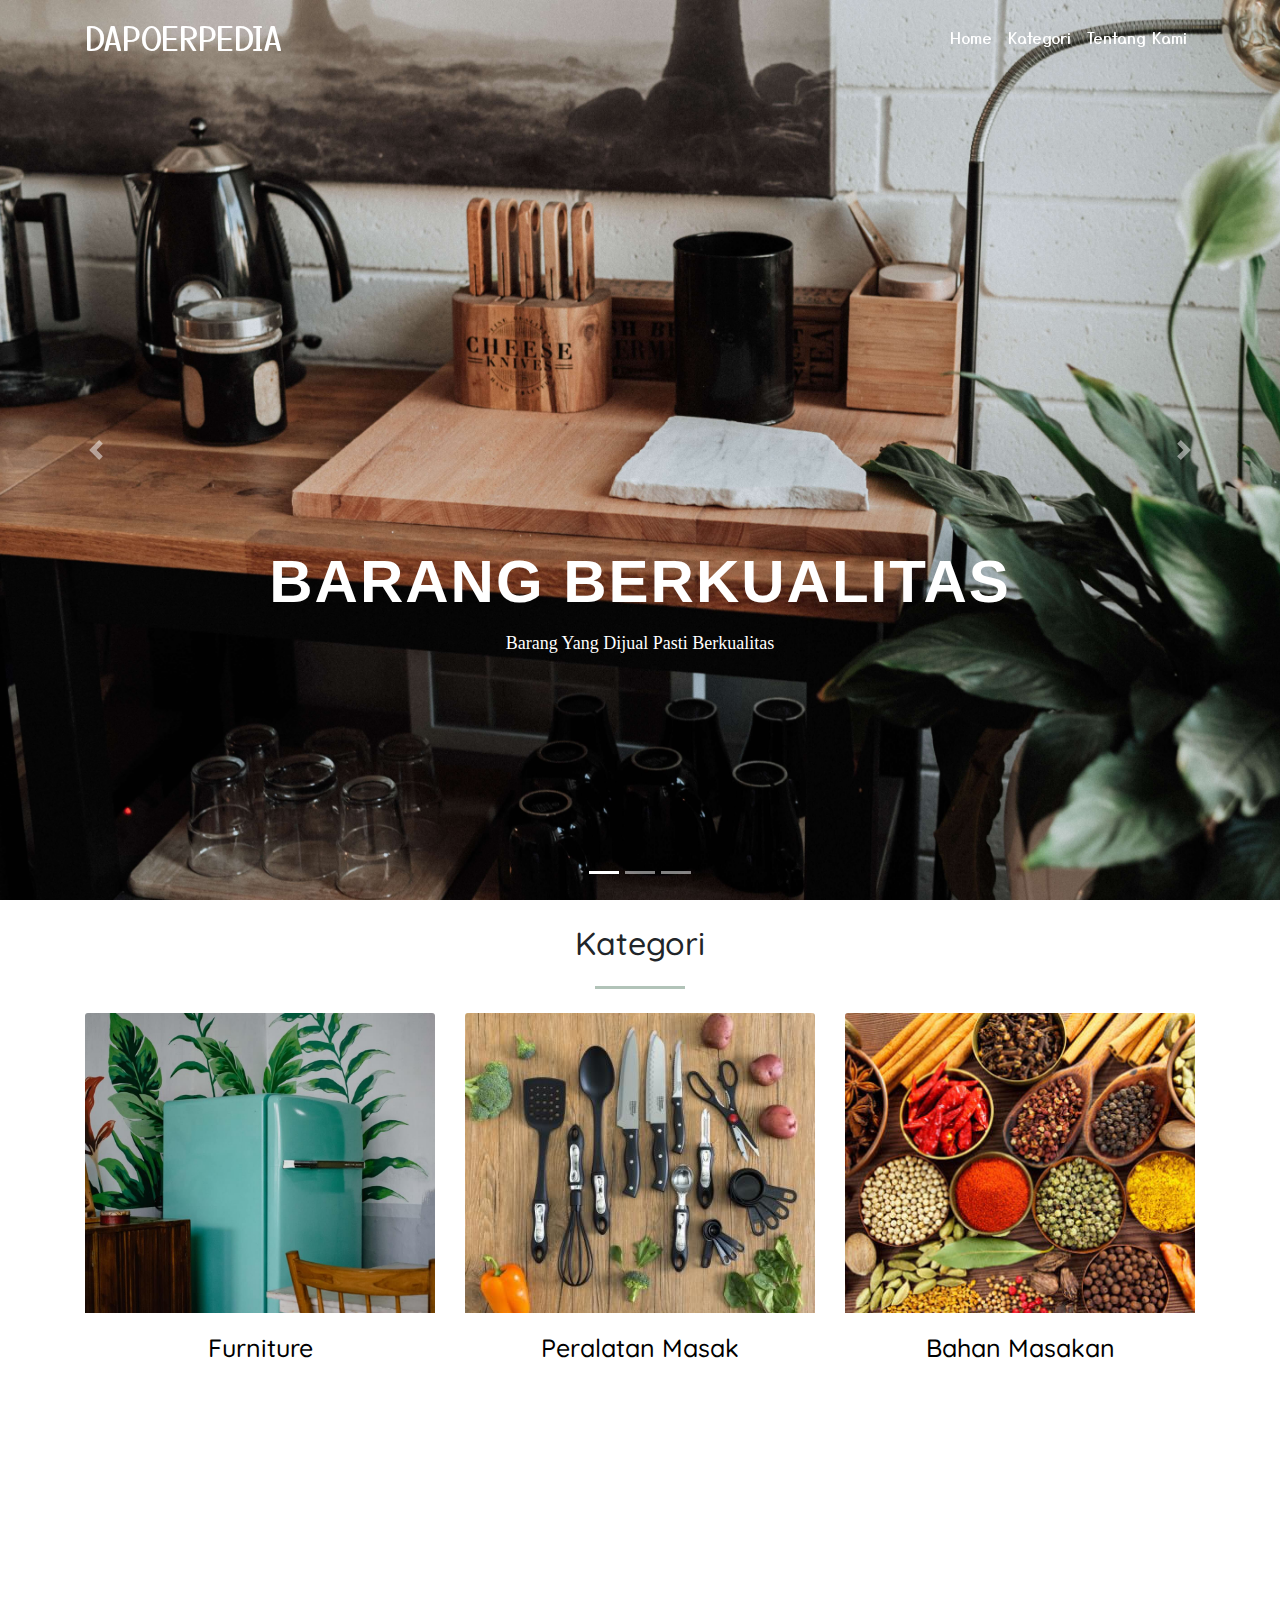
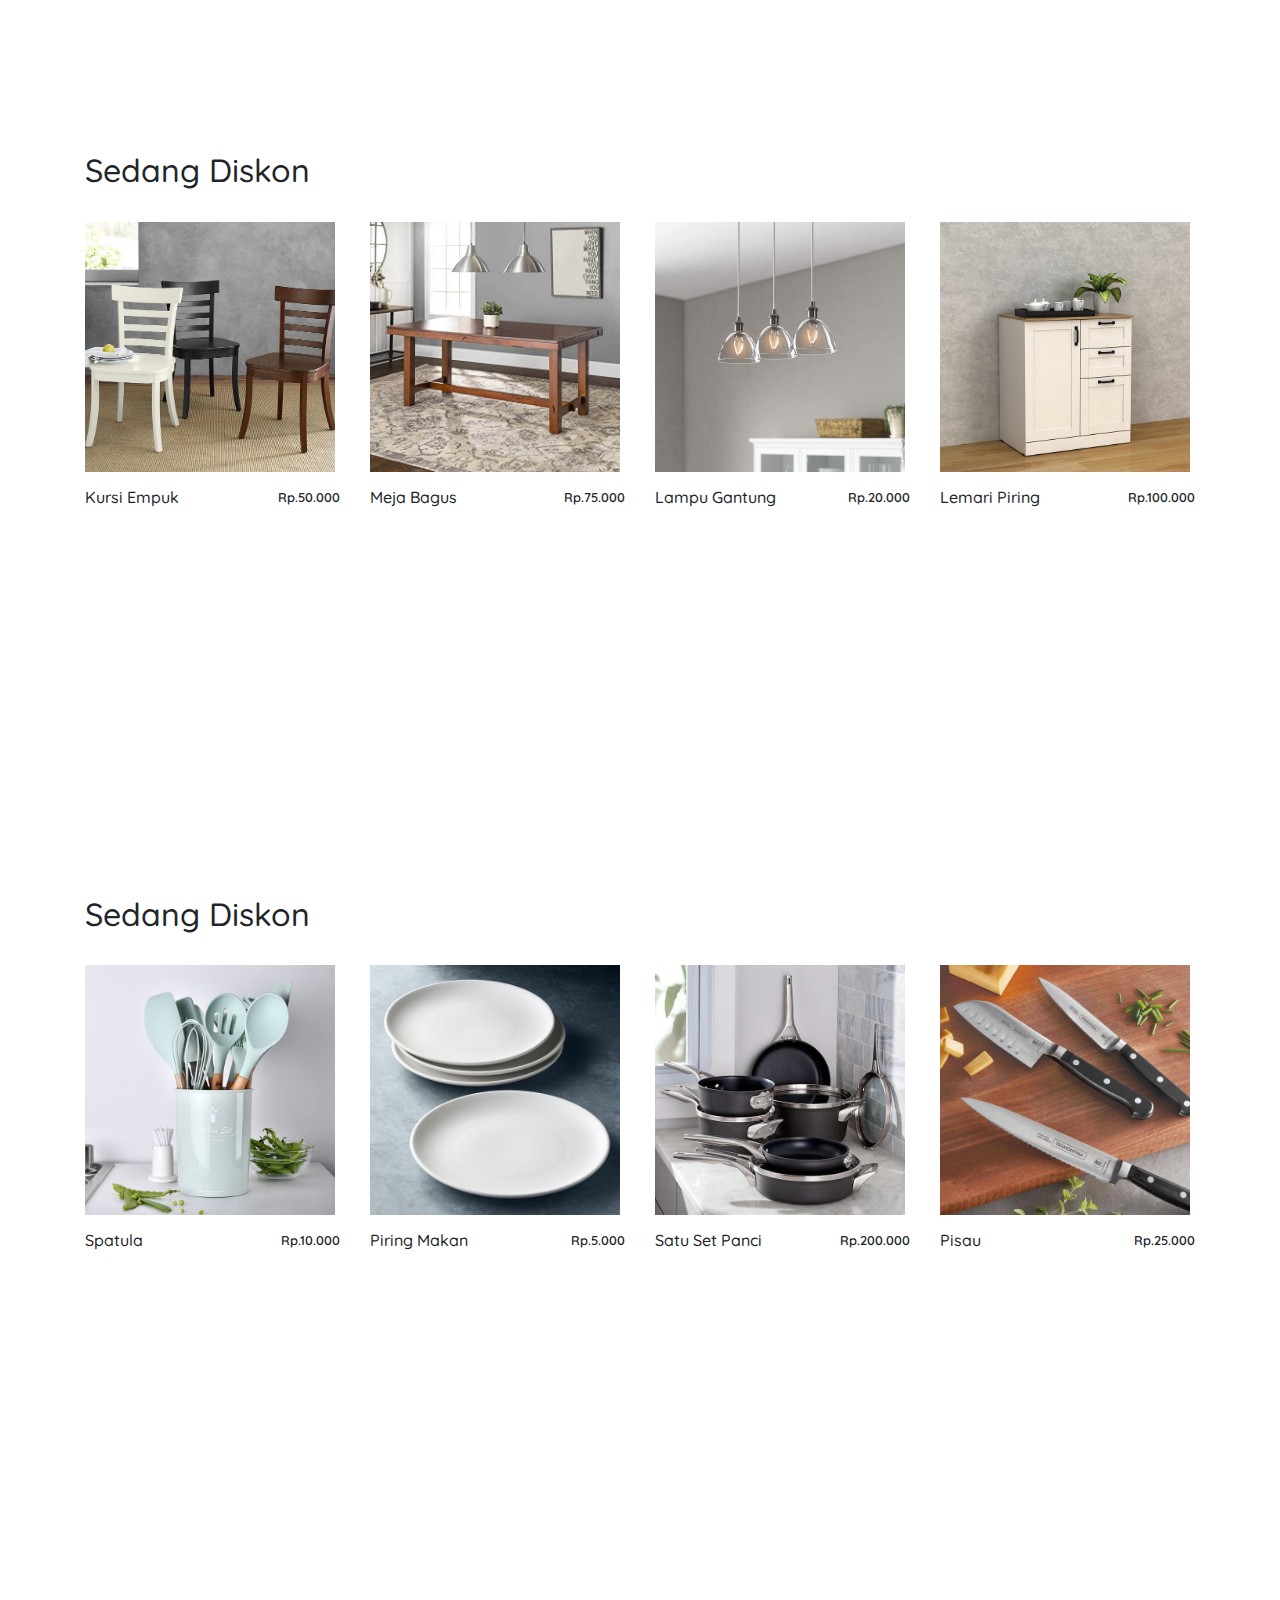
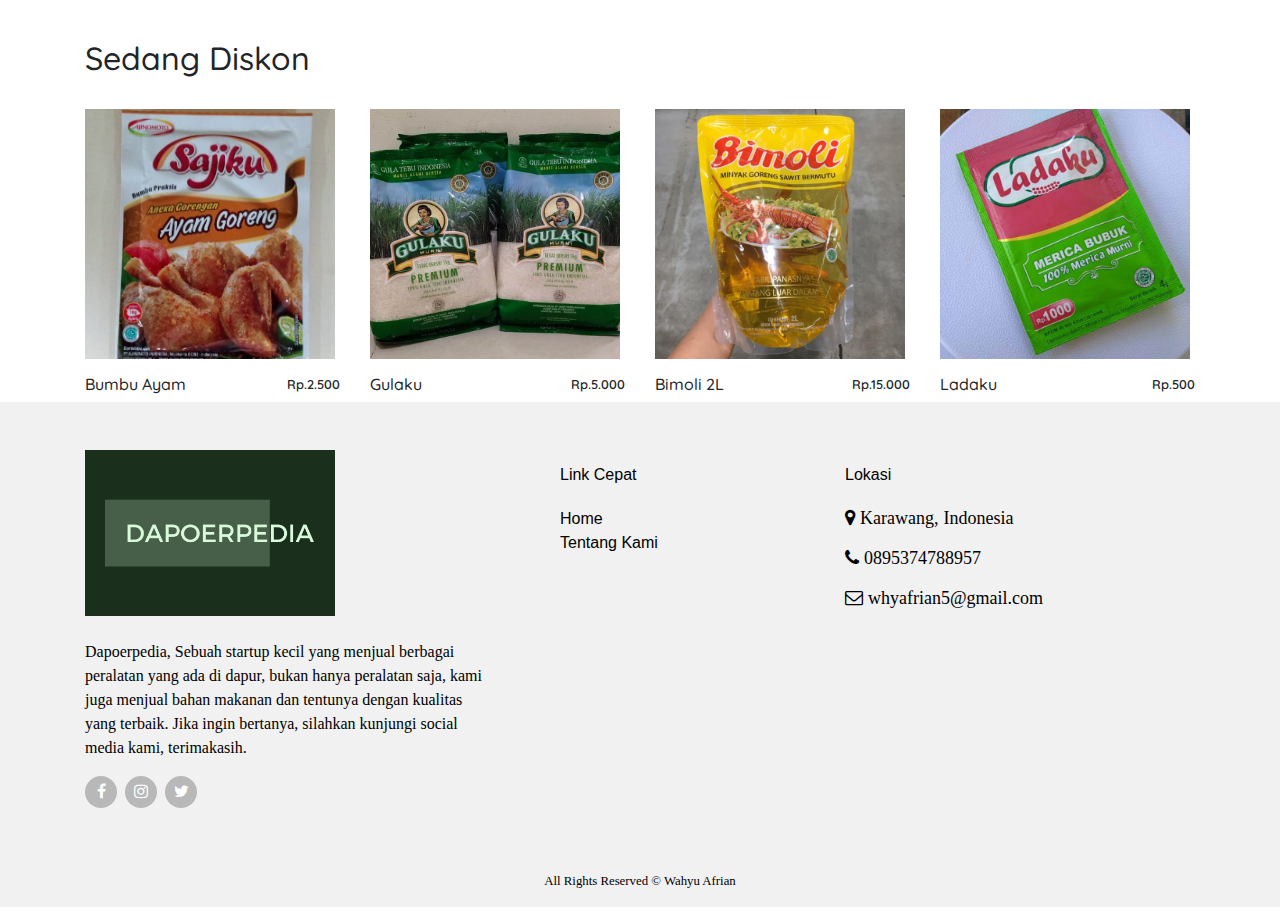
<file: index.html>
<!DOCTYPE html>
<html>

<head>
	<meta charset="UTF-8">
	<meta name="viewport" content="width=device-width, initial-scale=1, shrink-to-fit=no">
	<link rel="stylesheet" href="bootstrap/css/bootstrap.css">
	<link rel="stylesheet" href="bootstrap/js/bootstrap.js">
	<link rel="stylesheet" href="https://stackpath.bootstrapcdn.com/font-awesome/4.7.0/css/font-awesome.min.css">
	<link rel="stylesheet" href="https://cdnjs.cloudflare.com/ajax/libs/animate.css/4.1.1/animate.min.css">
	<link rel="preconnect" href="https://fonts.gstatic.com">
	<link href="https://fonts.googleapis.com/css2?family=Quicksand&family=Yusei+Magic&display=swap" rel="stylesheet">
	<link href="https://fonts.googleapis.com/css2?family=Libre+Franklin&display=swap" rel="stylesheet">
	<link rel="stylesheet" type="text/css" href="style.css">
	<link rel="icon" href="img/logo.png">
	<title>Dapoerpedia.com</title>
</head>

<body>
	<!-- <header>
		<a href="#" class="logo">DAPOERPEDIA</a>
		<ul>
			<li><a href="index.html">Home</a></li>
			<li><a href="#h2k">Kategori</a></li>
			<li><a href="about.html">Tentang Kami</a></li>
		</ul>
	</header> -->

	<!-- navbar -->
	<nav class="navbar fixed-top navbar-expand-lg navbar-light">
		<div class="container">
			<a class="navbar-brand" href="index.html">DAPOERPEDIA</a>
			<!-- <a class="navbar-brand" href="index.html">
				<img src="./img/logo.png" alt="">
			</a> -->
			<button class="navbar-toggler" type="button" data-toggle="collapse" data-target="#navbarNavAltMarkup"
				aria-controls="navbarNavAltMarkup" aria-expanded="false" aria-label="Toggle navigation">
				<span class="navbar-toggler-icon"></span>
			</button>
			<div class="collapse navbar-collapse" id="navbarNavAltMarkup">
				<div class="navbar-nav ml-auto">
					<a class="nav-link" href="index.html">Home</a>
					<a class="nav-link" href="#h2k">Kategori</a>
					<a class="nav-link" href="about.html">Tentang Kami</a>
				</div>
			</div>
		</div>
	</nav>
	<!-- navbar -->

	<div id="carouselExampleCaptions" class="carousel slide" data-ride="carousel">
		<ol class="carousel-indicators">
			<li data-target="#carouselExampleCaptions" data-slide-to="0" class="active"></li>
			<li data-target="#carouselExampleCaptions" data-slide-to="1"></li>
			<li data-target="#carouselExampleCaptions" data-slide-to="2"></li>
		</ol>
		<div class="carousel-inner">
			<div class="carousel-item active">
				<img id="imgcarousel" src="img/c1.jpg" class="d-block w-100" alt="Slide Satu">
				<div class="carousel-caption d-none d-md-block">
					<h5 class="animate__animated animate__bounceInRight" style="animation-delay: 1s;">Barang Berkualitas</h5>
					<p class="animate__animated animate__bounceInLeft" style="animation-delay: 2s;">Barang Yang Dijual Pasti
						Berkualitas</p>
				</div>
			</div>
			<div class="carousel-item">
				<img id="imgcarousel" src="img/c2.jpg" class="d-block w-100" alt="Slide Dua">
				<div class="carousel-caption d-none d-md-block">
					<h5 class="animate__animated animate__fadeInDown" style="animation-delay: 1s">Harga Bersahabat</h5>
					<p class="animate__animated animate__fadeInUp" style="animation-delay: 2s">Barang Yang Dijual Ramah Untuk
						Kantong Anda</p>
				</div>
			</div>
			<div class="carousel-item">
				<img id="imgcarousel" src="img/c3.jpg" class="d-block w-100" alt="Slide Tiga">
				<div class="carousel-caption d-none d-md-block">
					<h5 class="animate__animated animate__zoomIn" style="animation-delay: 1s">Pengiriman Cepat</h5>
					<p class="animate__animated animate__fadeInLeft" style="animation-delay: 2s">Barang Yang Telah Dipesan Akan
						Segera Kami Proses Dan Kirim</p>
				</div>
			</div>
		</div>
		<a class="carousel-control-prev" href="#carouselExampleCaptions" role="button" data-slide="prev">
			<span class="carousel-control-prev-icon" aria-hidden="true"></span>
			<span class="sr-only">Previous</span>
		</a>
		<a class="carousel-control-next" href="#carouselExampleCaptions" role="button" data-slide="next">
			<span class="carousel-control-next-icon" aria-hidden="true"></span>
			<span class="sr-only">Next</span>
		</a>
	</div>
	<br>
	<div class="container">
		<h2 id="h2k" class="text-center">Kategori</h2>
		<hr class="my-4">
		<div class="card-deck">
			<div class="card">
				<img src="img/cat1.jpg" width="300" height="300" class="card-img-top" alt="...">
				<div class="card-body">
					<h5 id="h5k" class="card-title text-center"><a id="linkkategori" href="#hh">Furniture</a></h5>
				</div>
			</div>
			<div class="card">
				<img src="img/cat2.jpg" width="300" height="300" class="card-img-top" alt="...">
				<div class="card-body">
					<h5 id="h5k" class="card-title text-center"><a id="linkkategori" href="#hi">Peralatan Masak</a></h5>
				</div>
			</div>
			<div class="card">
				<img src="img/cat3.jpg" width="300" height="300" class="card-img-top" alt="...">
				<div class="card-body">
					<h5 id="h5k" class="card-title text-center"><a id="linkkategori" href="#hu">Bahan Masakan</a></h5>
				</div>
			</div>
		</div>
	</div>
	<br>
	<div class="jumbotron d-flex align-items-center justify-content-center" id="hh"
		style="background-image: url(img/ulekan.jpg); background-size: cover; background-repeat: no-repeat; height: 300px;">
		<div>
			<h1 class="display-4 text-white">Produk Furniture</h1>
			<p class="lead text-white">Menyediakan Furniture Dengan Kualitas dan Bahan Terbaik</p>
		</div>
	</div>
	<div class="container mb-5">
		<h2 id="seddis">Sedang Diskon</h2>
		<br>
		<div class="row">
			<div class="col-md-3">
				<div class="product-top">
					<img src="img/bar1.jpg" width="250" height="250" alt="">
					<div class="overlay">
						<button type="button" data-toggle="modal" data-target="#produk1" class="btn btn-secondary"><i
								class="fa fa-eye"></i></button>
						<button type="button" class="btn btn-secondary"><i class="fa fa-shopping-cart"></i></button>
					</div>
				</div>
				<div class="product-bottom text-center">
					<h3 id="name">Kursi Empuk</h3>
					<h5 id="name">Rp.50.000</h5>
				</div>
			</div>
			<div class="col-md-3">
				<div class="product-top">
					<img src="img/bar2.jpg" width="250" height="250" alt="">
					<div class="overlay">
						<button type="button" data-toggle="modal" data-target="#produk2" class="btn btn-secondary"><i
								class="fa fa-eye"></i></button>
						<button type="button" class="btn btn-secondary"><i class="fa fa-shopping-cart"></i></button>
					</div>
				</div>
				<div class="product-bottom text-center">
					<h3 id="name">Meja Bagus</h3>
					<h5 id="name">Rp.75.000</h5>
				</div>
			</div>
			<div class="col-md-3">
				<div class="product-top">
					<img src="img/bar3.jpg" width="250" height="250" alt="">
					<div class="overlay">
						<button type="button" data-toggle="modal" data-target="#produk3" class="btn btn-secondary"><i
								class="fa fa-eye"></i></button>
						<button type="button" class="btn btn-secondary"><i class="fa fa-shopping-cart"></i></button>
					</div>
				</div>
				<div class="product-bottom text-center">
					<h3 id="name">Lampu Gantung</h3>
					<h5 id="name">Rp.20.000</h5>
				</div>
			</div>
			<div class="col-md-3">
				<div class="product-top">
					<img src="img/bar4.jpg" width="250" height="250" alt="">
					<div class="overlay">
						<button type="button" data-toggle="modal" data-target="#produk4" class="btn btn-secondary"><i
								class="fa fa-eye"></i></button>
						<button type="button" class="btn btn-secondary"><i class="fa fa-shopping-cart"></i></button>
					</div>
				</div>
				<div class="product-bottom text-center">
					<h3 id="name">Lemari Piring</h3>
					<h5 id="name">Rp.100.000</h5>
				</div>
			</div>
		</div>
	</div>
	<div class="jumbotron d-flex align-items-center justify-content-center" id="hi"
		style="background-image: url(img/panci.jpg); background-size: cover; background-repeat: no-repeat; height: 300px;">
		<div>
			<h1 class="display-4 text-white">Peralatan Masak</h1>
			<p class="lead text-white">Peralatan Memasak Dengan Kualitas dan Harga Terbaik</p>
		</div>
	</div>
	<div class="container mb-5">
		<h2 id="seddis">Sedang Diskon</h2>
		<br>
		<div class="row">
			<div class="col-md-3">
				<div class="product-top">
					<img src="img/am1.jpg" width="250" height="250" alt="">
					<div class="overlay">
						<button type="button" data-toggle="modal" data-target="#produk5" class="btn btn-secondary"><i
								class="fa fa-eye"></i></button>
						<button type="button" class="btn btn-secondary"><i class="fa fa-shopping-cart"></i></button>
					</div>
				</div>
				<div class="product-bottom text-center">
					<h3 id="name">Spatula</h3>
					<h5 id="name">Rp.10.000</h5>
				</div>
			</div>
			<div class="col-md-3">
				<div class="product-top">
					<img src="img/am2.jpg" width="250" height="250" alt="">
					<div class="overlay">
						<button type="button" data-toggle="modal" data-target="#produk6" class="btn btn-secondary"><i
								class="fa fa-eye"></i></button>
						<button type="button" class="btn btn-secondary"><i class="fa fa-shopping-cart"></i></button>
					</div>
				</div>
				<div class="product-bottom text-center">
					<h3 id="name">Piring Makan</h3>
					<h5 id="name">Rp.5.000</h5>
				</div>
			</div>
			<div class="col-md-3">
				<div class="product-top">
					<img src="img/am3.jpg" width="250" height="250" alt="">
					<div class="overlay">
						<button type="button" data-toggle="modal" data-target="#produk7" class="btn btn-secondary"><i
								class="fa fa-eye"></i></button>
						<button type="button" class="btn btn-secondary"><i class="fa fa-shopping-cart"></i></button>
					</div>
				</div>
				<div class="product-bottom text-center">
					<h3 id="name">Satu Set Panci</h3>
					<h5 id="name">Rp.200.000</h5>
				</div>
			</div>
			<div class="col-md-3">
				<div class="product-top">
					<img src="img/am4.jpg" width="250" height="250" alt="">
					<div class="overlay">
						<button type="button" data-toggle="modal" data-target="#produk8" class="btn btn-secondary"><i
								class="fa fa-eye"></i></button>
						<button type="button" class="btn btn-secondary"><i class="fa fa-shopping-cart"></i></button>
					</div>
				</div>
				<div class="product-bottom text-center">
					<h3 id="name">Pisau</h3>
					<h5 id="name">Rp.25.000</h5>
				</div>
			</div>
		</div>
	</div>
	<div class="jumbotron d-flex align-items-center justify-content-center" id="hu"
		style="background-image: url(img/bumbu.jpg); background-size: cover; background-repeat: no-repeat; height: 300px;">
		<div>
			<h1 class="display-4 text-white">Bahan Masakan</h1>
			<p class="lead text-white">Menyediakan Hampir Seluruh Bahan Masakan Dari Seluruh Indonesia</p>
		</div>
	</div>
	<div class="container">
		<h2 id="seddis">Sedang Diskon</h2>
		<br>
		<div class="row">
			<div class="col-md-3">
				<div class="product-top">
					<img src="img/bm1.jpg" width="250" height="250" alt="">
					<div class="overlay">
						<button type="button" data-toggle="modal" data-target="#produk9" class="btn btn-secondary"><i
								class="fa fa-eye"></i></button>
						<button type="button" class="btn btn-secondary"><i class="fa fa-shopping-cart"></i></button>
					</div>
				</div>
				<div class="product-bottom text-center">
					<h3 id="name">Bumbu Ayam</h3>
					<h5 id="name">Rp.2.500</h5>
				</div>
			</div>
			<div class="col-md-3">
				<div class="product-top">
					<img src="img/bm2.jpg" width="250" height="250" alt="">
					<div class="overlay">
						<button type="button" data-toggle="modal" data-target="#produk10" class="btn btn-secondary"><i
								class="fa fa-eye"></i></button>
						<button type="button" class="btn btn-secondary"><i class="fa fa-shopping-cart"></i></button>
					</div>
				</div>
				<div class="product-bottom text-center">
					<h3 id="name">Gulaku</h3>
					<h5 id="name">Rp.5.000</h5>
				</div>
			</div>
			<div class="col-md-3">
				<div class="product-top">
					<img src="img/bm3.jpg" width="250" height="250" alt="">
					<div class="overlay">
						<button type="button" data-toggle="modal" data-target="#produk11" class="btn btn-secondary"><i
								class="fa fa-eye"></i></button>
						<button type="button" class="btn btn-secondary"><i class="fa fa-shopping-cart"></i></button>
					</div>
				</div>
				<div class="product-bottom text-center">
					<h3 id="name">Bimoli 2L</h3>
					<h5 id="name">Rp.15.000</h5>
				</div>
			</div>
			<div class="col-md-3">
				<div class="product-top">
					<img src="img/bm4.jpg" width="250" height="250" alt="">
					<div class="overlay">
						<button type="button" data-toggle="modal" data-target="#produk12" class="btn btn-secondary"><i
								class="fa fa-eye"></i></button>
						<button type="button" class="btn btn-secondary"><i class="fa fa-shopping-cart"></i></button>
					</div>
				</div>
				<div class="product-bottom text-center">
					<h3 id="name">Ladaku</h3>
					<h5 id="name">Rp.500</h5>
				</div>
			</div>
		</div>
	</div>
	<div class="modal animate__animated animate__bounceInDown" id="produk1" tabindex="-1"
		aria-labelledby="exampleModalLabel" aria-hidden="true">
		<div class="modal-dialog modal-lg">
			<div class="modal-content">
				<div class="modal-header">
					<h5 class="modal-title" id="exampleModalLabel">Detail Produk</h5>
					<button type="button" class="close" data-dismiss="modal" aria-label="Close">
						<span aria-hidden="true">&times;</span>
					</button>
				</div>
				<div class="modal-body">
					<div class="row">
						<div class="col-md-6">
							<img src="img/bar1.jpg" width="300" height="300" alt="">
						</div>
						<div class="col-md-6">
							<table class="table table-borderless">
								<tr>
									<th>Nama Produk : </th>
									<td>Kursi</td>
								</tr>
								<tr>
									<th>Merk : </th>
									<td>Ikea</td>
								</tr>
								<tr>
									<th>Harga : </th>
									<td>Rp.50.000</td>
								</tr>
								<tr>
									<th>Rating Produk : </th>
									<td>
										<i class="fa fa-star text-success" aria-hidden="true"></i>
										<i class="fa fa-star text-success" aria-hidden="true"></i>
										<i class="fa fa-star text-success" aria-hidden="true"></i>
										<i class="fa fa-star-half-o text-success" aria-hidden="true"></i>
										<i class="fa fa-star-o text-success" aria-hidden="true"></i>
									</td>
								</tr>
							</table>
						</div>
					</div>
				</div>
				<div class="modal-footer">
					<button type="button" class="btn btn-danger" data-dismiss="modal">Kembali</button>
				</div>
			</div>
		</div>
	</div>
	<div class="modal animate__animated animate__backInUp" id="produk2" tabindex="-1" aria-labelledby="exampleModalLabel"
		aria-hidden="true">
		<div class="modal-dialog modal-lg">
			<div class="modal-content">
				<div class="modal-header">
					<h5 class="modal-title" id="exampleModalLabel">Detail Produk</h5>
					<button type="button" class="close" data-dismiss="modal" aria-label="Close">
						<span aria-hidden="true">&times;</span>
					</button>
				</div>
				<div class="modal-body">
					<div class="row">
						<div class="col-md-6">
							<img src="img/bar2.jpg" width="300" height="300" alt="">
						</div>
						<div class="col-md-6">
							<table class="table table-borderless">
								<tr>
									<th>Nama Produk : </th>
									<td>Meja</td>
								</tr>
								<tr>
									<th>Merk : </th>
									<td>Ikea</td>
								</tr>
								<tr>
									<th>Harga : </th>
									<td>Rp.75.000</td>
								</tr>
								<tr>
									<th>Rating Produk : </th>
									<td>
										<i class="fa fa-star text-success" aria-hidden="true"></i>
										<i class="fa fa-star text-success" aria-hidden="true"></i>
										<i class="fa fa-star text-success" aria-hidden="true"></i>
										<i class="fa fa-star-half-o text-success" aria-hidden="true"></i>
										<i class="fa fa-star-o text-success" aria-hidden="true"></i>
									</td>
								</tr>
							</table>
						</div>
					</div>
				</div>
				<div class="modal-footer">
					<button type="button" class="btn btn-danger" data-dismiss="modal">Kembali</button>
				</div>
			</div>
		</div>
	</div>
	<div class="modal animate__animated animate__bounceInDown" id="produk3" tabindex="-1"
		aria-labelledby="exampleModalLabel" aria-hidden="true">
		<div class="modal-dialog modal-lg">
			<div class="modal-content">
				<div class="modal-header">
					<h5 class="modal-title" id="exampleModalLabel">Detail Produk</h5>
					<button type="button" class="close" data-dismiss="modal" aria-label="Close">
						<span aria-hidden="true">&times;</span>
					</button>
				</div>
				<div class="modal-body">
					<div class="row">
						<div class="col-md-6">
							<img src="img/bar3.jpg" width="300" height="300" alt="">
						</div>
						<div class="col-md-6">
							<table class="table table-borderless">
								<tr>
									<th>Nama Produk : </th>
									<td>Lampu Gantung</td>
								</tr>
								<tr>
									<th>Merk : </th>
									<td>Informa</td>
								</tr>
								<tr>
									<th>Harga : </th>
									<td>Rp.20.000</td>
								</tr>
								<tr>
									<th>Rating Produk : </th>
									<td>
										<i class="fa fa-star text-success" aria-hidden="true"></i>
										<i class="fa fa-star text-success" aria-hidden="true"></i>
										<i class="fa fa-star text-success" aria-hidden="true"></i>
										<i class="fa fa-star text-success" aria-hidden="true"></i>
										<i class="fa fa-star-o text-success" aria-hidden="true"></i>
									</td>
								</tr>
							</table>
						</div>
					</div>
				</div>
				<div class="modal-footer">
					<button type="button" class="btn btn-danger" data-dismiss="modal">Kembali</button>
				</div>
			</div>
		</div>
	</div>
	<div class="modal animate__animated animate__bounceInUp" id="produk4" tabindex="-1"
		aria-labelledby="exampleModalLabel" aria-hidden="true">
		<div class="modal-dialog modal-lg">
			<div class="modal-content">
				<div class="modal-header">
					<h5 class="modal-title" id="exampleModalLabel">Detail Produk</h5>
					<button type="button" class="close" data-dismiss="modal" aria-label="Close">
						<span aria-hidden="true">&times;</span>
					</button>
				</div>
				<div class="modal-body">
					<div class="row">
						<div class="col-md-6">
							<img src="img/bar4.jpg" width="300" height="300" alt="">
						</div>
						<div class="col-md-6">
							<table class="table table-borderless">
								<tr>
									<th>Nama Produk : </th>
									<td>Kursi</td>
								</tr>
								<tr>
									<th>Merk : </th>
									<td>Maspion Group</td>
								</tr>
								<tr>
									<th>Harga : </th>
									<td>Rp.100.000</td>
								</tr>
								<tr>
									<th>Rating Produk : </th>
									<td>
										<i class="fa fa-star text-success" aria-hidden="true"></i>
										<i class="fa fa-star text-success" aria-hidden="true"></i>
										<i class="fa fa-star text-success" aria-hidden="true"></i>
										<i class="fa fa-star text-success" aria-hidden="true"></i>
										<i class="fa fa-star text-success" aria-hidden="true"></i>
									</td>
								</tr>
							</table>
						</div>
					</div>
				</div>
				<div class="modal-footer">
					<button type="button" class="btn btn-danger" data-dismiss="modal">Kembali</button>
				</div>
			</div>
		</div>
	</div>
	<div class="modal animate__animated animate__lightSpeedInLeft" id="produk5" tabindex="-1"
		aria-labelledby="exampleModalLabel" aria-hidden="true">
		<div class="modal-dialog modal-lg">
			<div class="modal-content">
				<div class="modal-header">
					<h5 class="modal-title" id="exampleModalLabel">Detail Produk</h5>
					<button type="button" class="close" data-dismiss="modal" aria-label="Close">
						<span aria-hidden="true">&times;</span>
					</button>
				</div>
				<div class="modal-body">
					<div class="row">
						<div class="col-md-6">
							<img src="img/am1.jpg" width="300" height="300" alt="">
						</div>
						<div class="col-md-6">
							<table class="table table-borderless">
								<tr>
									<th>Nama Produk : </th>
									<td>Spatula</td>
								</tr>
								<tr>
									<th>Merk : </th>
									<td>Informa</td>
								</tr>
								<tr>
									<th>Harga : </th>
									<td>Rp.10.000</td>
								</tr>
								<tr>
									<th>Rating Produk : </th>
									<td>
										<i class="fa fa-star text-success" aria-hidden="true"></i>
										<i class="fa fa-star text-success" aria-hidden="true"></i>
										<i class="fa fa-star text-success" aria-hidden="true"></i>
										<i class="fa fa-star-half-o text-success" aria-hidden="true"></i>
										<i class="fa fa-star-o text-success" aria-hidden="true"></i>
									</td>
								</tr>
							</table>
						</div>
					</div>
				</div>
				<div class="modal-footer">
					<button type="button" class="btn btn-danger" data-dismiss="modal">Kembali</button>
				</div>
			</div>
		</div>
	</div>
	<div class="modal animate__animated animate__lightSpeedInRight" id="produk6" tabindex="-1"
		aria-labelledby="exampleModalLabel" aria-hidden="true">
		<div class="modal-dialog modal-lg">
			<div class="modal-content">
				<div class="modal-header">
					<h5 class="modal-title" id="exampleModalLabel">Detail Produk</h5>
					<button type="button" class="close" data-dismiss="modal" aria-label="Close">
						<span aria-hidden="true">&times;</span>
					</button>
				</div>
				<div class="modal-body">
					<div class="row">
						<div class="col-md-6">
							<img src="img/am2.jpg" width="300" height="300" alt="">
						</div>
						<div class="col-md-6">
							<table class="table table-borderless">
								<tr>
									<th>Nama Produk : </th>
									<td>Piring</td>
								</tr>
								<tr>
									<th>Merk : </th>
									<td>Informa</td>
								</tr>
								<tr>
									<th>Harga : </th>
									<td>Rp.5.000</td>
								</tr>
								<tr>
									<th>Rating Produk : </th>
									<td>
										<i class="fa fa-star text-success" aria-hidden="true"></i>
										<i class="fa fa-star text-success" aria-hidden="true"></i>
										<i class="fa fa-star text-success" aria-hidden="true"></i>
										<i class="fa fa-star text-success" aria-hidden="true"></i>
										<i class="fa fa-star-o text-success" aria-hidden="true"></i>
									</td>
								</tr>
							</table>
						</div>
					</div>
				</div>
				<div class="modal-footer">
					<button type="button" class="btn btn-danger" data-dismiss="modal">Kembali</button>
				</div>
			</div>
		</div>
	</div>
	<div class="modal animate__animated animate__rotateInDownLeft" id="produk7" tabindex="-1"
		aria-labelledby="exampleModalLabel" aria-hidden="true">
		<div class="modal-dialog modal-lg">
			<div class="modal-content">
				<div class="modal-header">
					<h5 class="modal-title" id="exampleModalLabel">Detail Produk</h5>
					<button type="button" class="close" data-dismiss="modal" aria-label="Close">
						<span aria-hidden="true">&times;</span>
					</button>
				</div>
				<div class="modal-body">
					<div class="row">
						<div class="col-md-6">
							<img src="img/am3.jpg" width="300" height="300" alt="">
						</div>
						<div class="col-md-6">
							<table class="table table-borderless">
								<tr>
									<th>Nama Produk : </th>
									<td>Panci Set</td>
								</tr>
								<tr>
									<th>Merk : </th>
									<td>Ikea</td>
								</tr>
								<tr>
									<th>Harga : </th>
									<td>Rp.200.000</td>
								</tr>
								<tr>
									<th>Rating Produk : </th>
									<td>
										<i class="fa fa-star text-success" aria-hidden="true"></i>
										<i class="fa fa-star text-success" aria-hidden="true"></i>
										<i class="fa fa-star text-success" aria-hidden="true"></i>
										<i class="fa fa-star text-success" aria-hidden="true"></i>
										<i class="fa fa-star-half-o text-success" aria-hidden="true"></i>
									</td>
								</tr>
							</table>
						</div>
					</div>
				</div>
				<div class="modal-footer">
					<button type="button" class="btn btn-danger" data-dismiss="modal">Kembali</button>
				</div>
			</div>
		</div>
	</div>
	<div class="modal animate__animated animate__rotateInDownRight" id="produk8" tabindex="-1"
		aria-labelledby="exampleModalLabel" aria-hidden="true">
		<div class="modal-dialog modal-lg">
			<div class="modal-content">
				<div class="modal-header">
					<h5 class="modal-title" id="exampleModalLabel">Detail Produk</h5>
					<button type="button" class="close" data-dismiss="modal" aria-label="Close">
						<span aria-hidden="true">&times;</span>
					</button>
				</div>
				<div class="modal-body">
					<div class="row">
						<div class="col-md-6">
							<img src="img/am4.jpg" width="300" height="300" alt="">
						</div>
						<div class="col-md-6">
							<table class="table table-borderless">
								<tr>
									<th>Nama Produk : </th>
									<td>Pisau</td>
								</tr>
								<tr>
									<th>Merk : </th>
									<td>Ikea</td>
								</tr>
								<tr>
									<th>Harga : </th>
									<td>Rp.25.000</td>
								</tr>
								<tr>
									<th>Rating Produk : </th>
									<td>
										<i class="fa fa-star text-success" aria-hidden="true"></i>
										<i class="fa fa-star text-success" aria-hidden="true"></i>
										<i class="fa fa-star text-success" aria-hidden="true"></i>
										<i class="fa fa-star-half-o text-success" aria-hidden="true"></i>
										<i class="fa fa-star-o text-success" aria-hidden="true"></i>
									</td>
								</tr>
							</table>
						</div>
					</div>
				</div>
				<div class="modal-footer">
					<button type="button" class="btn btn-danger" data-dismiss="modal">Kembali</button>
				</div>
			</div>
		</div>
	</div>
	<div class="modal animate__animated animate__jackInTheBox" id="produk9" tabindex="-1"
		aria-labelledby="exampleModalLabel" aria-hidden="true">
		<div class="modal-dialog modal-lg">
			<div class="modal-content">
				<div class="modal-header">
					<h5 class="modal-title" id="exampleModalLabel">Detail Produk</h5>
					<button type="button" class="close" data-dismiss="modal" aria-label="Close">
						<span aria-hidden="true">&times;</span>
					</button>
				</div>
				<div class="modal-body">
					<div class="row">
						<div class="col-md-6">
							<img src="img/bm1.jpg" width="300" height="300" alt="">
						</div>
						<div class="col-md-6">
							<table class="table table-borderless">
								<tr>
									<th>Nama Produk : </th>
									<td>Bumbu Ayam</td>
								</tr>
								<tr>
									<th>Merk : </th>
									<td>Sajiku</td>
								</tr>
								<tr>
									<th>Harga : </th>
									<td>Rp.2.500</td>
								</tr>
								<tr>
									<th>Rating Produk : </th>
									<td>
										<i class="fa fa-star text-success" aria-hidden="true"></i>
										<i class="fa fa-star text-success" aria-hidden="true"></i>
										<i class="fa fa-star text-success" aria-hidden="true"></i>
										<i class="fa fa-star-o text-success" aria-hidden="true"></i>
										<i class="fa fa-star-o text-success" aria-hidden="true"></i>
									</td>
								</tr>
							</table>
						</div>
					</div>
				</div>
				<div class="modal-footer">
					<button type="button" class="btn btn-danger" data-dismiss="modal">Kembali</button>
				</div>
			</div>
		</div>
	</div>
	<div class="modal animate__animated animate__jackInTheBox" id="produk10" tabindex="-1"
		aria-labelledby="exampleModalLabel" aria-hidden="true">
		<div class="modal-dialog modal-lg">
			<div class="modal-content">
				<div class="modal-header">
					<h5 class="modal-title" id="exampleModalLabel">Detail Produk</h5>
					<button type="button" class="close" data-dismiss="modal" aria-label="Close">
						<span aria-hidden="true">&times;</span>
					</button>
				</div>
				<div class="modal-body">
					<div class="row">
						<div class="col-md-6">
							<img src="img/bm2.jpg" width="300" height="300" alt="">
						</div>
						<div class="col-md-6">
							<table class="table table-borderless">
								<tr>
									<th>Nama Produk : </th>
									<td>Gula</td>
								</tr>
								<tr>
									<th>Merk : </th>
									<td>Gulaku</td>
								</tr>
								<tr>
									<th>Harga : </th>
									<td>Rp.15.000</td>
								</tr>
								<tr>
									<th>Rating Produk : </th>
									<td>
										<i class="fa fa-star text-success" aria-hidden="true"></i>
										<i class="fa fa-star text-success" aria-hidden="true"></i>
										<i class="fa fa-star text-success" aria-hidden="true"></i>
										<i class="fa fa-star-half-o text-success" aria-hidden="true"></i>
										<i class="fa fa-star-o text-success" aria-hidden="true"></i>
									</td>
								</tr>
							</table>
						</div>
					</div>
				</div>
				<div class="modal-footer">
					<button type="button" class="btn btn-danger" data-dismiss="modal">Kembali</button>
				</div>
			</div>
		</div>
	</div>
	<div class="modal animate__animated animate__zoomInDown" id="produk11" tabindex="-1"
		aria-labelledby="exampleModalLabel" aria-hidden="true">
		<div class="modal-dialog modal-lg">
			<div class="modal-content">
				<div class="modal-header">
					<h5 class="modal-title" id="exampleModalLabel">Detail Produk</h5>
					<button type="button" class="close" data-dismiss="modal" aria-label="Close">
						<span aria-hidden="true">&times;</span>
					</button>
				</div>
				<div class="modal-body">
					<div class="row">
						<div class="col-md-6">
							<img src="img/bm3.jpg" width="300" height="300" alt="">
						</div>
						<div class="col-md-6">
							<table class="table table-borderless">
								<tr>
									<th>Nama Produk : </th>
									<td>Minyak</td>
								</tr>
								<tr>
									<th>Merk : </th>
									<td>Bimoli</td>
								</tr>
								<tr>
									<th>Harga : </th>
									<td>Rp.15.000</td>
								</tr>
								<tr>
									<th>Rating Produk : </th>
									<td>
										<i class="fa fa-star text-success" aria-hidden="true"></i>
										<i class="fa fa-star text-success" aria-hidden="true"></i>
										<i class="fa fa-star text-success" aria-hidden="true"></i>
										<i class="fa fa-star-half-o text-success" aria-hidden="true"></i>
										<i class="fa fa-star-o text-success" aria-hidden="true"></i>
									</td>
								</tr>
							</table>
						</div>
					</div>
				</div>
				<div class="modal-footer">
					<button type="button" class="btn btn-danger" data-dismiss="modal">Kembali</button>
				</div>
			</div>
		</div>
	</div>
	<div class="modal animate__animated animate__zoomInUp" id="produk12" tabindex="-1" aria-labelledby="exampleModalLabel"
		aria-hidden="true">
		<div class="modal-dialog modal-lg">
			<div class="modal-content">
				<div class="modal-header">
					<h5 class="modal-title" id="exampleModalLabel">Detail Produk</h5>
					<button type="button" class="close" data-dismiss="modal" aria-label="Close">
						<span aria-hidden="true">&times;</span>
					</button>
				</div>
				<div class="modal-body">
					<div class="row">
						<div class="col-md-6">
							<img src="img/bm4.jpg" width="300" height="300" alt="">
						</div>
						<div class="col-md-6">
							<table class="table table-borderless">
								<tr>
									<th>Nama Produk : </th>
									<td>Lada Bubuk</td>
								</tr>
								<tr>
									<th>Merk : </th>
									<td>Ladaku</td>
								</tr>
								<tr>
									<th>Harga : </th>
									<td>Rp.500</td>
								</tr>
								<tr>
									<th>Rating Produk : </th>
									<td>
										<i class="fa fa-star text-success" aria-hidden="true"></i>
										<i class="fa fa-star text-success" aria-hidden="true"></i>
										<i class="fa fa-star text-success" aria-hidden="true"></i>
										<i class="fa fa-star-half-o text-success" aria-hidden="true"></i>
										<i class="fa fa-star-o text-success" aria-hidden="true"></i>
									</td>
								</tr>
							</table>
						</div>
					</div>
				</div>
				<div class="modal-footer">
					<button type="button" class="btn btn-danger" data-dismiss="modal">Kembali</button>
				</div>
			</div>
		</div>
	</div>
	
	<footer class="footer">
		<div class="mt-5 footer">
			<div class="container">
				<div class="row">
					<div class="col-lg-5 col-xs-12">
						<img src="img/dapoer.png" width="250" alt="">
						<p class="pr-5 mt-4">
							Dapoerpedia, Sebuah startup kecil yang menjual berbagai peralatan yang ada di dapur, bukan hanya peralatan
							saja, kami juga menjual bahan makanan dan tentunya dengan kualitas yang terbaik. Jika ingin bertanya,
							silahkan kunjungi social media kami, terimakasih.
						</p>
						<ul class="social">
							<li><a href="#"><i class="fa fa-facebook"></i></a></li>
							<li><a href="#"><i class="fa fa-instagram"></i></a></li>
							<li><a href="#"><i class="fa fa-twitter"></i></a></li>
						</ul>
					</div>
					<div class="col-lg-3 col-xs-12 links">
						<h4 id="h4footer" class="mt-lg-0 mt-sm-3">Link Cepat</h4>
						<ul class="m-0 p-0">
							<li><a href="index.html">Home</a></li>
							<li><a href="about.html">Tentang Kami</a></li>
						</ul>
					</div>
					<div class="col-lg-4 col-xs-12 lokasi">
						<h4 id="h4footer" class="mt-lg-0 mt-sm 4">Lokasi</h4>
						<p><i class="fa fa-map-marker">&nbsp;Karawang, Indonesia</i></p>
						<p><i class="fa fa-phone">&nbsp;0895374788957</i></p>
						<p><i class="fa fa-envelope-o">&nbsp;whyafrian5@gmail.com</i></p>
					</div>
				</div>
				<div class="row mt-5">
					<div class="col copyright text-center">
						<p id="copyright">All Rights Reserved &copy; Wahyu Afrian
						</p>
					</div>
				</div>
			</div>
		</div>
	</footer>
	<!-- <script src="login.js"></script> -->
	<!-- <script type="text/javascript">
		window.addEventListener("scroll", function () {
			var header = document.querySelector("header");
			header.classList.toggle("sticky", window.scrollY > 0);
		})
	</script> -->
	<script src="https://cdnjs.cloudflare.com/ajax/libs/jquery/3.5.1/jquery.min.js"
		integrity="sha512-bLT0Qm9VnAYZDflyKcBaQ2gg0hSYNQrJ8RilYldYQ1FxQYoCLtUjuuRuZo+fjqhx/qtq/1itJ0C2ejDxltZVFg=="
		crossorigin="anonymous"></script>
	<script src="https://code.jquery.com/jquery-3.5.1.slim.min.js"
		integrity="sha384-DfXdz2htPH0lsSSs5nCTpuj/zy4C+OGpamoFVy38MVBnE+IbbVYUew+OrCXaRkfj"
		crossorigin="anonymous"></script>
	<script src="https://cdn.jsdelivr.net/npm/bootstrap@4.5.3/dist/js/bootstrap.bundle.min.js"
		integrity="sha384-ho+j7jyWK8fNQe+A12Hb8AhRq26LrZ/JpcUGGOn+Y7RsweNrtN/tE3MoK7ZeZDyx"
		crossorigin="anonymous"></script>
	<script src="https://unpkg.com/aos@2.3.1/dist/aos.js"></script>

	<!-- custom scripts -->
	<script>
		window.addEventListener('scroll', (e) => {
			const navbar = document.querySelector('.navbar');
			if (window.scrollY > 0) {
				navbar.classList.add('navbar-on-scroll');
			} else {
				navbar.classList.remove('navbar-on-scroll');
			}
		});
	</script>
</body>

</html>
</file>
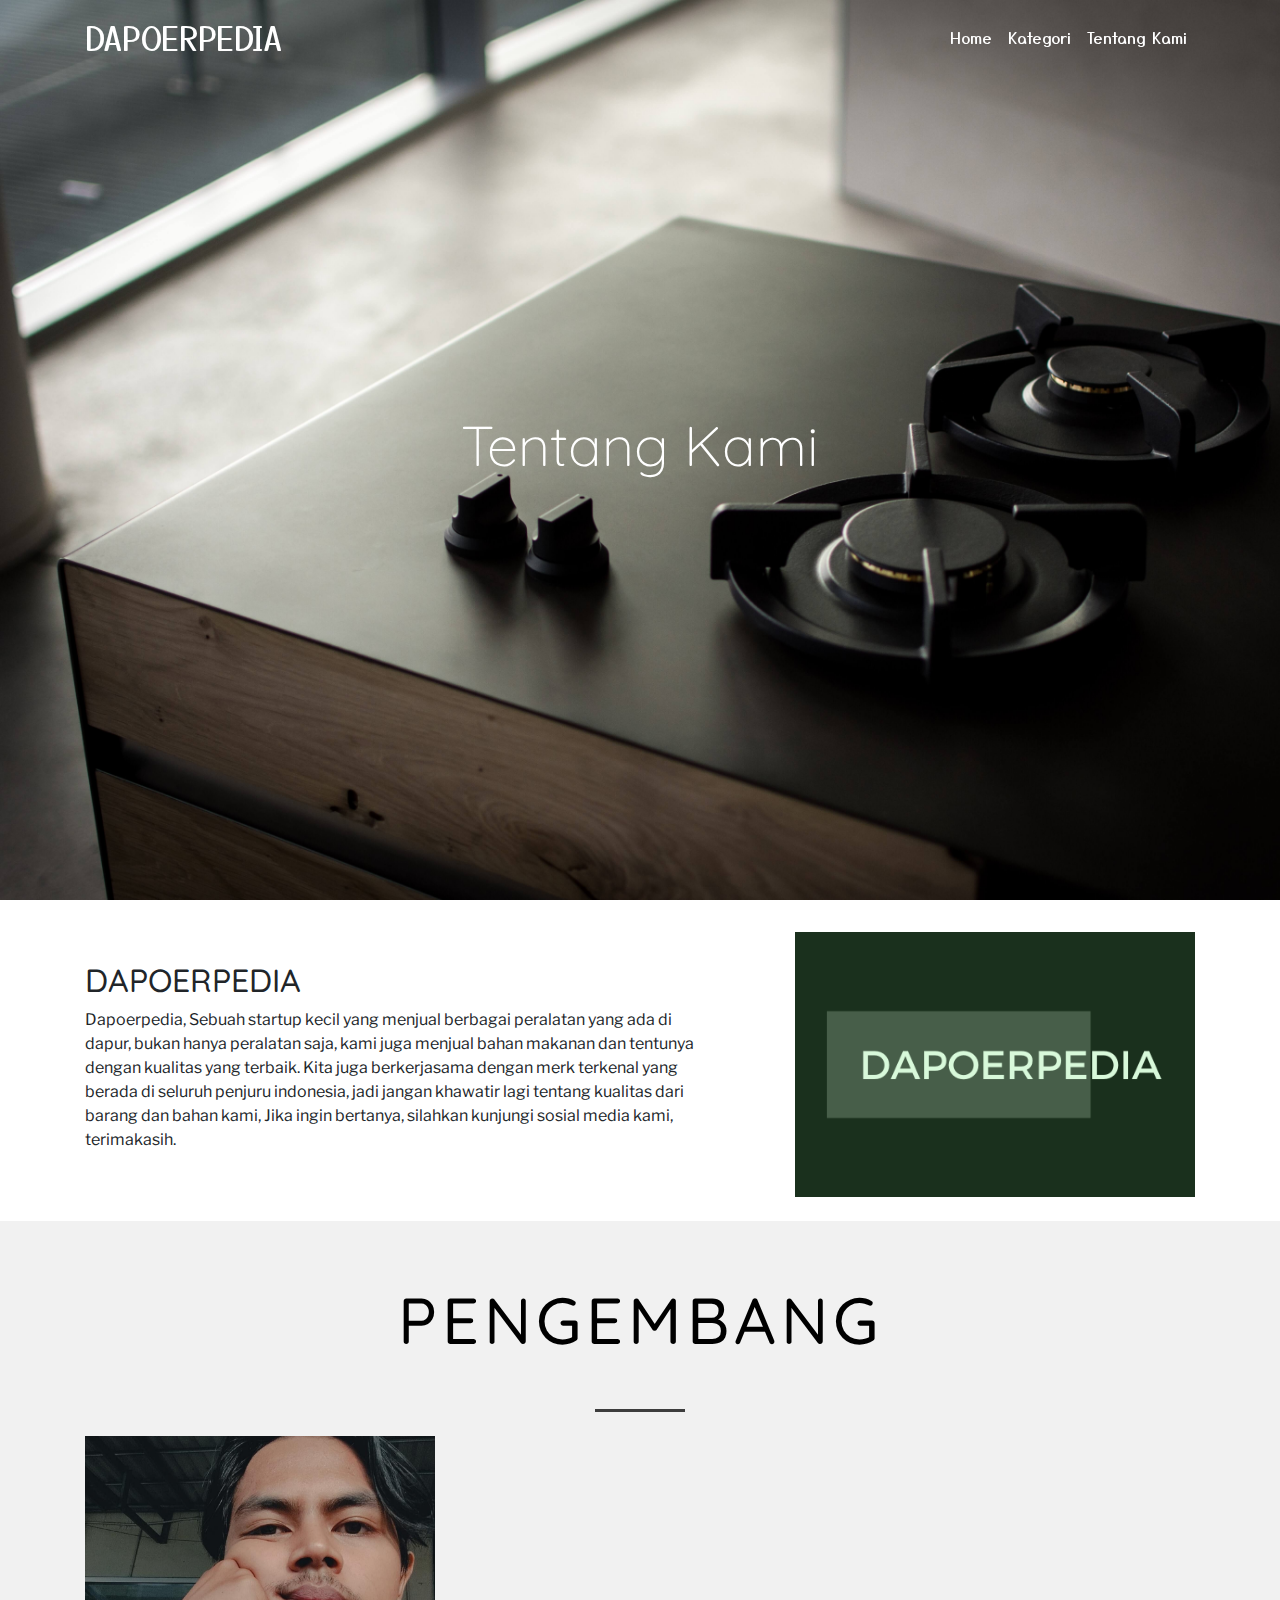
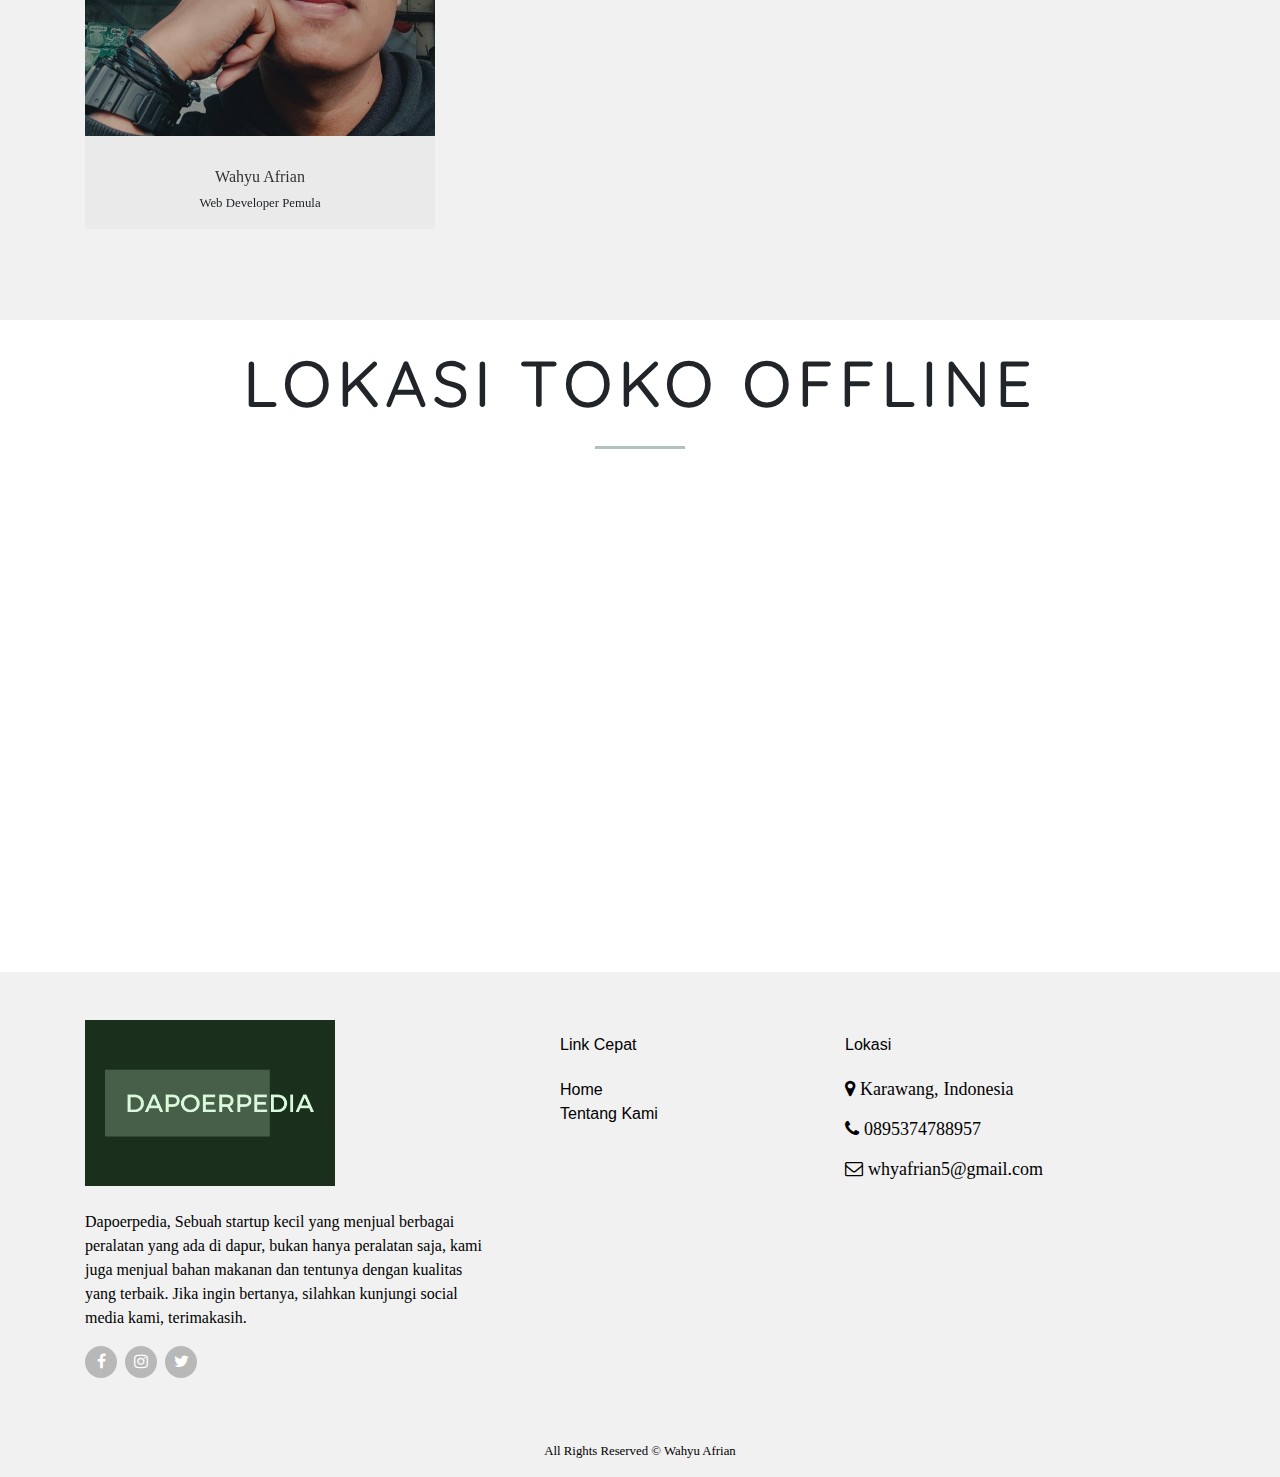
<file: about.html>
<!DOCTYPE html>
<html>

<head>
	<meta charset="UTF-8">
	<meta name="viewport" content="width=device-width, initial-scale=1, shrink-to-fit=no">
	<link rel="stylesheet" href="bootstrap/css/bootstrap.css">
	<link rel="stylesheet" href="bootstrap/js/bootstrap.js">
	<link rel="stylesheet" href="https://stackpath.bootstrapcdn.com/font-awesome/4.7.0/css/font-awesome.min.css">
	<link rel="stylesheet" href="https://cdnjs.cloudflare.com/ajax/libs/animate.css/4.1.1/animate.min.css">
	<link rel="preconnect" href="https://fonts.gstatic.com">
	<link href="https://fonts.googleapis.com/css2?family=Quicksand&family=Yusei+Magic&display=swap" rel="stylesheet">
	<link href="https://fonts.googleapis.com/css2?family=Libre+Franklin&display=swap" rel="stylesheet">
	<link rel="stylesheet" type="text/css" href="style.css">
	<link rel="icon" href="img/logo.png">
	<title>Dapoerpedia.com</title>
</head>

<body>
	<!-- <header>
			<a href="#" class="logo">DAPOERPEDIA</a>
			<ul>
				<li><a href="index.html">Home</a></li>
				<li><a href="about.html">Tentang Kami</a></li>
			</ul>
		</header> -->

	<!-- navbar -->
	<nav class="navbar fixed-top navbar-expand-lg navbar-light">
		<div class="container">
			<a class="navbar-brand" href="index.html">DAPOERPEDIA</a>
			<button class="navbar-toggler" type="button" data-toggle="collapse" data-target="#navbarNavAltMarkup"
				aria-controls="navbarNavAltMarkup" aria-expanded="false" aria-label="Toggle navigation">
				<span class="navbar-toggler-icon"></span>
			</button>
			<div class="collapse navbar-collapse" id="navbarNavAltMarkup">
				<div class="navbar-nav ml-auto">
					<a class="nav-link" href="index.html">Home</a>
					<a class="nav-link" href="#h2k">Kategori</a>
					<a class="nav-link" href="about.html">Tentang Kami</a>
				</div>
			</div>
		</div>
	</nav>
	<!-- navbar -->

	<div class="jumbotron d-flex align-items-center"
		style="background-image: url(img/c4.jpg); background-size: cover; background-repeat: no-repeat;">
		<div class="container">
			<h1 class="display-4 text-white" style="font-family: 'Quicksand', sans-serif;">Tentang Kami</h1>
		</div>
	</div>
	<section id="aboutus">
		<div class="container">
			<div class="row row d-flex align-items-center">
				<div class="col-sm-7">
					<h2 style="font-family: 'Quicksand', sans-serif;">DAPOERPEDIA</h2>
					<p style="font-family: 'Libre Franklin', sans-serif;">Dapoerpedia, Sebuah startup kecil yang menjual berbagai
						peralatan yang ada di dapur, bukan hanya peralatan saja, kami juga menjual bahan makanan dan tentunya dengan
						kualitas yang terbaik. Kita juga berkerjasama dengan merk terkenal yang berada di seluruh penjuru indonesia,
						jadi jangan khawatir lagi tentang kualitas dari barang dan bahan kami, Jika ingin bertanya, silahkan
						kunjungi sosial media kami, terimakasih.</p>
				</div>
				<div class="col-sm-5">
					<div class="img-wrap d-flex justify-content-end">
						<img src="img/dapoer.png" width="400">
					</div>
				</div>
			</div>
		</div>
	</section>
	<br>
	<section class="team">
		<div class="container">
			<h3 class="section-heading">Pengembang</h3>
			<hr class="my-4" style="border-color: #3d3d3d">
			<div class="row">
				
				<div class="col-xs-12 col-sm-6 col-md-4">
					<div class="team-single">
						<div class="content-area">
							<div class="side-satuu">
								<div class="card" style="background-color: #b1c3b8;">
									<div class="card-body text-center">
										<div class="img-area">
											<img src="img/2.jpg" width="250" height="300" alt="">
										</div>
										<h4 id="h4about1">Wahyu Afrian</h4>
										<p>Web Developer Pemula</p>
									</div>
								</div>
							</div>
							<div class="side-duaa">
								<div class="card" style="background-color: #b1c3b8;">
									<div class="card-body text-center mt-4">
										<h4 id="h4about2">Wahyu Afrian</h4>
										<p>Saya adalah seorang web developer asal Karawang, saya sekarang
											sedang menempuh ilmu di Universitas Pelita Bangsa, saya lahir di Jakarta, 7 April 2000.
											Sekarang saya tinggal di Perumnas Bumi Teluk Jambe Blok R/27.
											Saya anak Ke-3 dari 4 bersaudara. Hobi saya adalah bersepeda dan saya suka sekali dengan kucing.
										</p>
										<ul class="list-inline">
											<li class="list-inline-item">
												<a href="https://www.instagram.com/why_afrian78/" class="icon" target="_blank">
													<i class="fa fa-instagram"></i>
												</a>
											</li>
											<li class="list-inline-item">
												<a href="https://www.facebook.com/whyafrian78" class="icon" target="_blank">
													<i class="fa fa-facebook"></i>
												</a>
											</li>
											<li class="list-inline-item">
												<a href="https://mail.google.com/mail/u/0/?view=cm&tf=1&fs=1&to=whyafrian5@gmail.com" class="icon" target="_blank">
													<i class="fa fa-envelope-o"></i>
												</a>
											</li>
										</ul>
									</div>
								</div>
							</div>
						</div>
					</div>
				</div>
				
			</div>
		</div>
	</section>
	<br>
	<div class="container">
		<h3 id="h3lokasi" class="text-center">Lokasi Toko Offline</h3>
		<hr class="my-4">
		<div class="embed-responsive embed-responsive-21by9">
			<iframe
				src="https://www.google.com/maps/embed?pb=!1m18!1m12!1m3!1d3965.535155414281!2d107.16915499999999!3d-6.324617000000001!2m3!1f0!2f0!3f0!3m2!1i1024!2i768!4f13.1!3m3!1m2!1s0x2e699b0c08ad8d01%3A0x2b18001d1b1371f9!2sUNIVERSITAS%20PELITA%20BANGSA!5e0!3m2!1sid!2sid!4v1714833933595!5m2!1sid!2sid" 
				width="600" height="450" style="border:0;" allowfullscreen="" loading="lazy" referrerpolicy="no-referrer-when-downgrade"></iframe>
		</div>
	</div>
	<br>
	<footer class="footer">
		<div class="mt-5 footer">
			<div class="container">
				<div class="row">
					<div class="col-lg-5 col-xs-12">
						<img src="img/dapoer.png" width="250" alt="">
						<p class="pr-5 mt-4">
							Dapoerpedia, Sebuah startup kecil yang menjual berbagai peralatan yang ada di dapur, bukan hanya peralatan
							saja, kami juga menjual bahan makanan dan tentunya dengan kualitas yang terbaik. Jika ingin bertanya,
							silahkan kunjungi social media kami, terimakasih.
						</p>
						<ul class="social">
							<li><a href="#"><i class="fa fa-facebook"></i></a></li>
							<li><a href="#"><i class="fa fa-instagram"></i></a></li>
							<li><a href="#"><i class="fa fa-twitter"></i></a></li>
						</ul>
					</div>
					<div class="col-lg-3 col-xs-12 links">
						<h4 id="h4footer" class="mt-lg-0 mt-sm-3">Link Cepat</h4>
						<ul class="m-0 p-0">
							<li><a href="index.html">Home</a></li>
							<li><a href="about.html">Tentang Kami</a></li>
						</ul>
					</div>
					<div class="col-lg-4 col-xs-12 lokasi">
						<h4 id="h4footer" class="mt-lg-0 mt-sm 4">Lokasi</h4>
						<p><i class="fa fa-map-marker">&nbsp;Karawang, Indonesia</i></p>
						<p><i class="fa fa-phone">&nbsp;0895374788957</i></p>
						<p><i class="fa fa-envelope-o">&nbsp;whyafrian5@gmail.com</i></p>
					</div>
				</div>
				<div class="row mt-5">
					<div class="col copyright text-center">
						<p id="copyright">All Rights Reserved &copy; Wahyu Afrian
						</p>
					</div>
				</div>
			</div>
		</div>
	</footer>
	<!-- <script src="login.js"></script> -->
	<!-- <script type="text/javascript">
		window.addEventListener("scroll", function () {
			var header = document.querySelector("header");
			header.classList.toggle("sticky", window.scrollY > 0);
		})
	</script> -->
	<script src="https://cdnjs.cloudflare.com/ajax/libs/jquery/3.5.1/jquery.min.js"></script>
	<script src="https://code.jquery.com/jquery-3.5.1.slim.min.js"
		integrity="sha384-DfXdz2htPH0lsSSs5nCTpuj/zy4C+OGpamoFVy38MVBnE+IbbVYUew+OrCXaRkfj"
		crossorigin="anonymous"></script>
	<script src="https://cdn.jsdelivr.net/npm/bootstrap@4.5.3/dist/js/bootstrap.bundle.min.js"
		integrity="sha384-ho+j7jyWK8fNQe+A12Hb8AhRq26LrZ/JpcUGGOn+Y7RsweNrtN/tE3MoK7ZeZDyx"
		crossorigin="anonymous"></script>
	<script src="https://unpkg.com/aos@2.3.1/dist/aos.js"></script>

	<!-- custom scripts -->
	<script>
		window.addEventListener('scroll', (e) => {
			const navbar = document.querySelector('.navbar');
			if (window.scrollY > 0) {
				navbar.classList.add('navbar-on-scroll');
			} else {
				navbar.classList.remove('navbar-on-scroll');
			}
		});
	</script>
</body>

</html>
</file>
<file: style.css>
/*Halaman About*/
html {
	scroll-behavior: smooth;
}
body {
}
#linkkategori {
	text-decoration: none;
	color: black;
	font-size: 25px;
}
#linkkategori:hover {
	font-size: 1.5em;
	transition: 0.6s;
}
.team {
	padding: 60px 0;
	background-color: #f1f1f1;
}
.section-heading {
	text-align: center;
	color: black;
	margin-bottom: 50px;
	text-transform: uppercase;
	font-size: 65px;
	font-family: "Quicksand", sans-serif;
	letter-spacing: 5px;
}
#hahaha {
	text-align: center;
	color: black;
	margin-bottom: 50px;
	text-transform: uppercase;
	font-size: 20px;
	font-family: "Quicksand", sans-serif;
	letter-spacing: 5px;
}
.card {
	border: none;
}
.img-area {
	display: inline-block;
	overflow: hidden;
}
.team-single:hover .side-duaa {
	transform: rotateY(0deg);
	border-radius: 5px;
}
.team-single:hover .side-satuu {
	transform: rotateY(180deg);
}
.content-area {
	transform: perspective(1000px);
	transition: 1s;
	transform-style: preserve-3d;
	position: relative;
}
.side-satuu {
	position: relative;
	z-index: 2;
	transform: rotateY(0deg);
	margin-bottom: 30px;
}
.side-duaa {
	position: absolute;
	top: 0;
	left: 0;
	background: #b1c3b8;
	transform: rotateY(-180deg);
}
.side-satuu,
.side-duaa {
	backface-visibility: hidden;
	transition: 1s;
	transform-style: preserve-3d;
}
.side-satu .card,
.side-duaa .card {
	min-height: 312px;
}
.side-duaa .card a {
	font-size: 18px;
	color: brown;
}
#h4about1 {
	color: brown;
	font-family: bignoodletitling;
	letter-spacing: 5px;
	font-size: 25px;
}
#h4about2 {
	color: brown;
	font-family: bignoodletitling;
	letter-spacing: 5px;
	font-size: 25px;
	font-weight: bold;
}
p {
	font-family: merienda;
}
footer {
	background: #f1f1f1;
	position: absolute;
	color: #000;
	width: 100vw;
}
/* .social {
	padding: 0;
} */
#h4footer {
	padding: 15px 0px;
}
/* .social li {
	display: inline-block;
	background-color: #fff;
	width: 35px;
	height: 35px;
	border-radius: 50%;
	text-align: center;
	line-height: 30px;
	padding: 0cm;
} */
/* .social li a i {
	padding-top: 4px;
	color: #333;
	transition: 3s;
	font-size: 25px;
}
.social li a i:hover {
	color: rgb(30, 118, 226);
	text-decoration: none;
} */
.footer .links ul {
	list-style-type: none;
}
.footer .links li a {
	color: #000;
	transition: 0.2s;
}
.footer .links li a:hover {
	text-decoration: none;
	color: rgb(30, 118, 226);
}
.footer .lokasi i {
	font-size: 18px;
}
.footer .copyright p {
	font-size: 1.3rem;
}
#h3lokasi {
	text-transform: uppercase;
	font-size: 65px;
	font-family: "Quicksand", sans-serif;
	letter-spacing: 5px;
}
.jumbotron {
	background: url(img/c4.jpg);
	background-size: cover;
	/* height: 600px; */
	height: 100vh;
	text-align: center;
}
.jumbotron .container h1 {
	color: #fff;
}
/*Halaman About*/
/*Halaman Home*/
.carousel-item {
	/* height: 100vh; */
	min-height: 300px;
	background: no-repeat center center scroll;
	background-size: cover;
}
.carousel-caption {
	bottom: 220px;
}
.carousel-caption h5 {
	font-size: 60px;
	text-transform: uppercase;
	letter-spacing: 2px;
	margin-top: 25px;
	font-weight: 900;
}
.carousel-caption p {
	font-size: 18px;
	margin: auto;
	width: 60%;
	line-height: 1.9;
}
.carousel-caption a {
}
header {
	position: fixed;
	top: 0;
	left: 0;
	width: 100%;
	display: flex;
	justify-content: space-between;
	align-items: center;
	transition: 0.6s;
	padding: 40px 100px;
	z-index: 100000;
}
header .logo {
	font-family: "Yusei Magic", sans-serif;
	position: relative;
	font-weight: 600;
	color: #fff;
	text-decoration: none;
	font-size: 2em;
	text-transform: uppercase;
	letter-spacing: 2px;
	transition: 0.6s;
}
header ul {
	position: relative;
	display: flex;
	justify-content: center;
	align-items: center;
}
header ul li {
	position: relative;
	list-style: none;
	margin-top: 10px;
}
header ul li a {
	font-family: "Yusei Magic", sans-serif;
	position: relative;
	margin: 0 15px;
	text-decoration: none;
	color: #fff;
	letter-spacing: 2px;
	font-weight: 600px;
	transition: 0.6s;
}
header ul li a:hover {
	text-decoration: none;
	color: #fff;
	font-size: 1.5em;
}
header.sticky {
	padding: 5px 100px;
	background: #fff;
}
header.sticky .logo,
header.sticky ul li a {
	color: #000;
	font-family: "Yusei Magic", sans-serif;
}
header.sticky .logo,
header.sticky ul li a:hover {
	text-decoration: none;
}
#h2k,
#h5k {
	font-family: "Quicksand", sans-serif;
}
/*.card{
	transition: 0.7s;
}
.card:hover{
	transform:scale(1.1);
	 box-shadow: 1px 1px 1px #000;
	 z-index: 2;
}*/
.container hr {
	border-color: #b1c3b8;
	width: 90px;
	border-width: 3px;
}
#name,
#seddis {
	font-family: "Quicksand", sans-serif;
}
.overlay {
	display: block;
	opacity: 0;
	position: absolute;
	top: 10%;
	margin-left: 0;
	width: 70px;
}
.product-top:hover .overlay {
	opacity: 1;
	margin-left: 5%;
	transition: 0.5s;
}
.overlay .fa {
	cursor: pointer;
	background-color: #fff;
	color: #000;
	height: 35px;
	width: 35px;
	font-size: 20px;
	padding: 7px;
	margin: 5%;
	margin-bottom: 5%;
}
.overlay .btn-secondary {
	background: transparent !important;
	border: none !important;
	box-shadow: none !important;
}

/*Halaman Home*/

/* custom style */
body {
	overflow-x: hidden;
}

nav.navbar {
	transition: 300ms;
}

.navbar .navbar-brand {
	font-size: 2rem;
	color: #fff;
	font-family: "Yusei Magic", sans-serif;
}

/* .navbar .navbar-brand img {
	width: 50px;
} */

.navbar .navbar-brand:hover {
	color: #fff;
}

.navbar .navbar-nav .nav-link {
	color: #fff;
	font-family: "Yusei Magic", sans-serif;
	transition: 300ms;
}

nav.navbar-on-scroll {
	background: #fff;
}

nav.navbar-on-scroll .navbar-brand,
nav.navbar-on-scroll .navbar-nav .nav-link {
	color: #000;
	transition: 300ms;
}

nav.navbar-on-scroll .navbar-brand:hover {
	color: #000;
}

nav.navbar-on-scroll.navbar .navbar-nav .nav-link:hover {
	color: #000 !important;
}

img.card-img-top {
	object-fit: cover;
}

.carousel .carousel-item img {
	width: 100vw;
	height: 100vh;
	object-fit: cover !important;
}

.jumbotron {
	background-attachment: fixed;
	border-radius: 0;
}

p#copyright {
	font-size: 0.8rem;
	font-weight: 500;
}

.footer ul.social {
	list-style: none;
	padding-left: 0;
	display: flex;
}

.footer ul.social li {
	background: rgb(184, 184, 184);
	width: 2rem;
	height: 2rem;
	display: flex;
	justify-content: center;
	align-items: center;
	border-radius: 50%;
	transition: 300ms;
}

.footer ul.social li:nth-child(2) {
	margin: 0 0.5rem;
}

.footer ul.social li:hover {
	transform: scale(1.1);
}

.footer ul.social li a i {
	color: #fff;
}

.footer h4 {
	font-size: 1rem;
}

.patner-kami {
	display: grid;
	grid-template-columns: repeat(5, 1fr);
	justify-items: center;
	align-items: center;
	margin: 2rem 0;
}

.patner-kami img {
	width: 100px;
}

.product-top img {
	object-fit: cover;
}

.product-bottom {
	display: flex;
	justify-content: space-between;
	align-items: center;
	margin-top: 1rem;
}

.product-bottom h3 {
	font-size: 1rem;
}

.product-bottom h5 {
	font-size: 0.8rem;
	font-weight: 600;
}

.team-single .card {
	background: #eaeaea !important;
}

.team-single .card .card-body .img-area img {
	object-fit: cover;
}

.team-single .card .card-body h4 {
	color: #333 !important;
}

.team-single .card .card-body h4 {
	color: #333 !important;
	letter-spacing: 0 !important;
	font-size: 1rem !important;
	margin-top: 1.5rem;
}

.team-single .card .card-body p {
	font-size: 0.8rem;
}

.side-duaa p {
	text-align: center;
}

.side-duaa i {
	color: #333;
}

.side-satuu .img-area img {
	width: 100%;
	object-fit: fill;
}

.side-satuu .img-area {
	width: 100% !important;
}

.card-body.text-center {
	padding: 0;
}

.side-duaa p {
	text-align: center;
	padding: 0 1rem;
}

.team-single {
	cursor: pointer;
}

/* desktop device */
@media (min-width: 1199.98px) {
	.navbar .navbar-nav .nav-link:hover {
		color: #fff;
		transform: scale(1.1);
	}
}

/* mobile device */
@media (max-width: 575.98px) {
	nav.navbar {
		background: #fff;
	}

	nav.navbar button:focus {
		outline: none !important;
	}

	nav.navbar .navbar-brand {
		color: #000;
	}

	nav.navbar .navbar-brand:hover {
		color: #000;
	}

	nav.navbar .navbar-nav .nav-link {
		color: #000;
	}

	.patner-kami {
		grid-template-columns: 1fr;
	}

	.product-top img {
		width: 100%;
		height: 200px;
		object-fit: cover;
	}

	.product-bottom {
		margin-bottom: 2.5rem;
	}

	h3#h3lokasi,
	h3.section-heading {
		font-size: 1rem;
		font-weight: 600;
	}

	h3.section-heading,
	h4#hahaha {
		margin-bottom: 0.5rem;
	}

	h4#hahaha {
		font-size: 0.8rem;
	}
}
</file>
